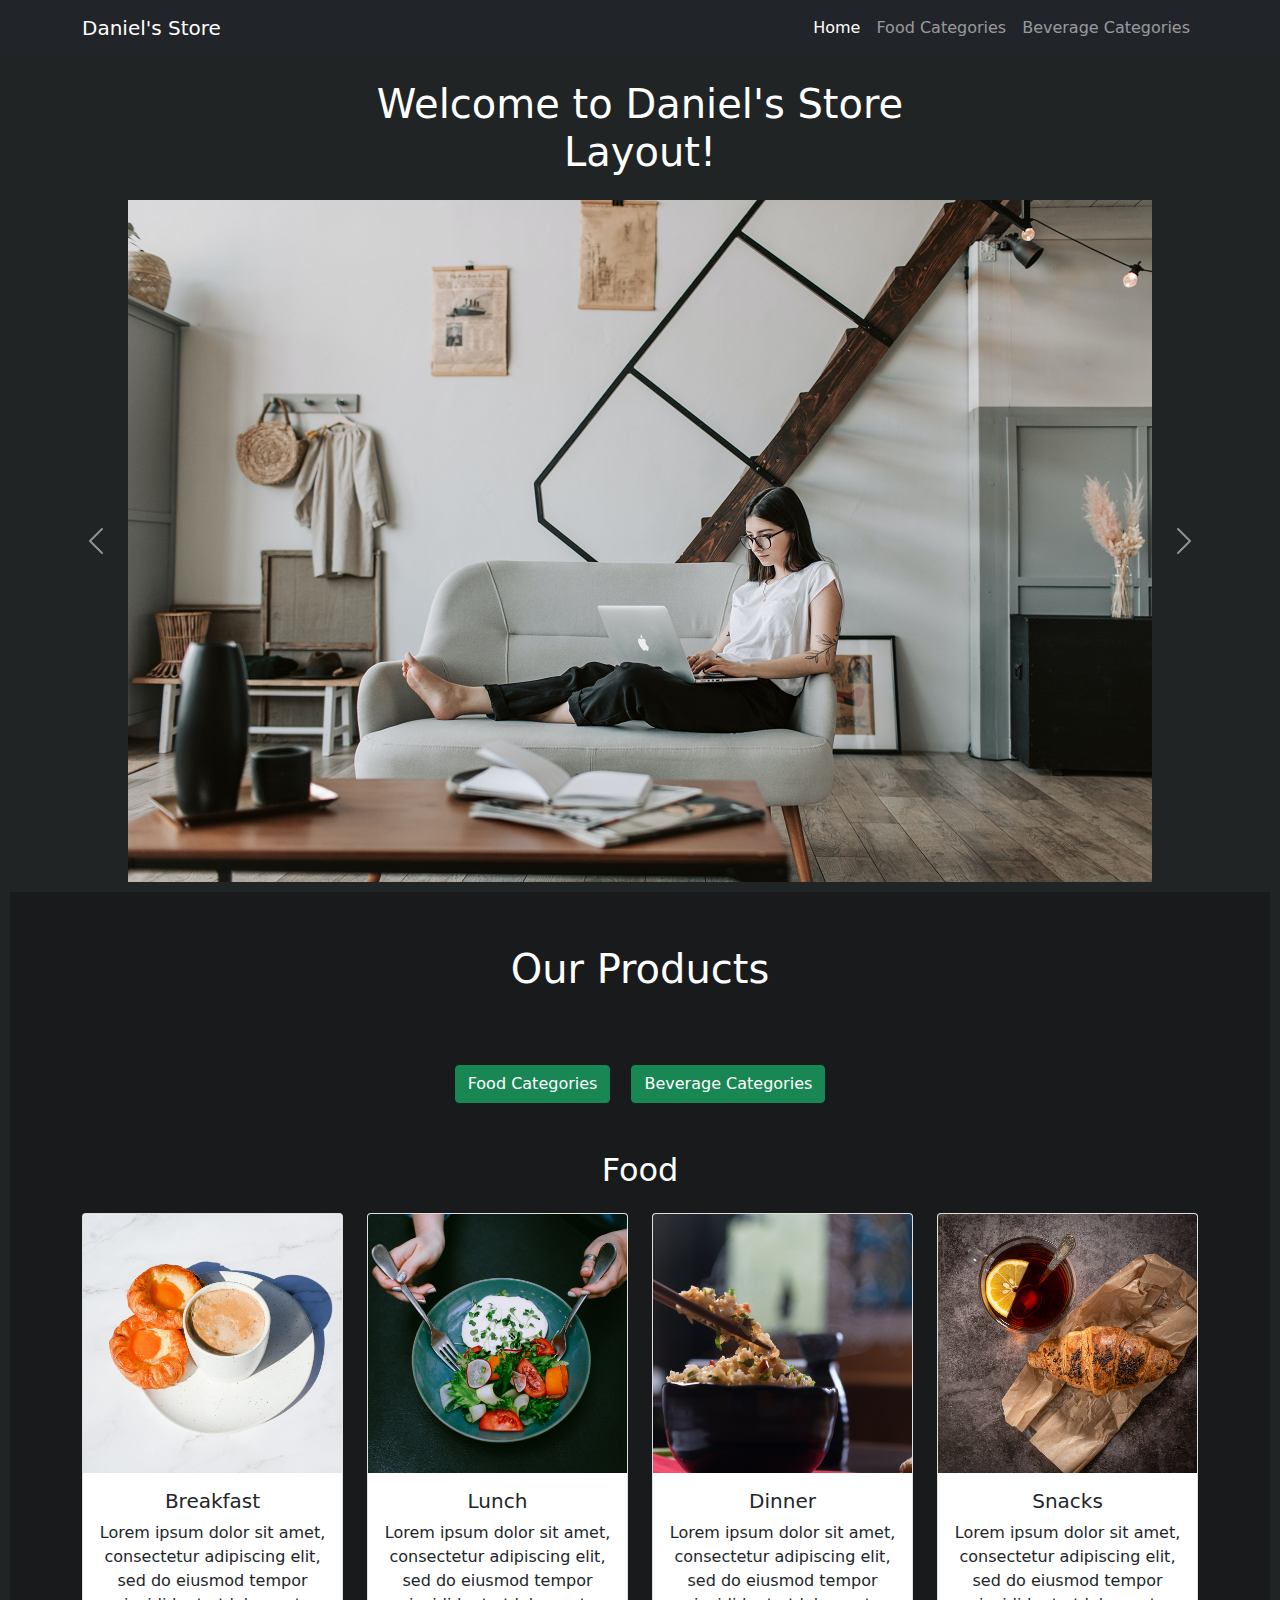
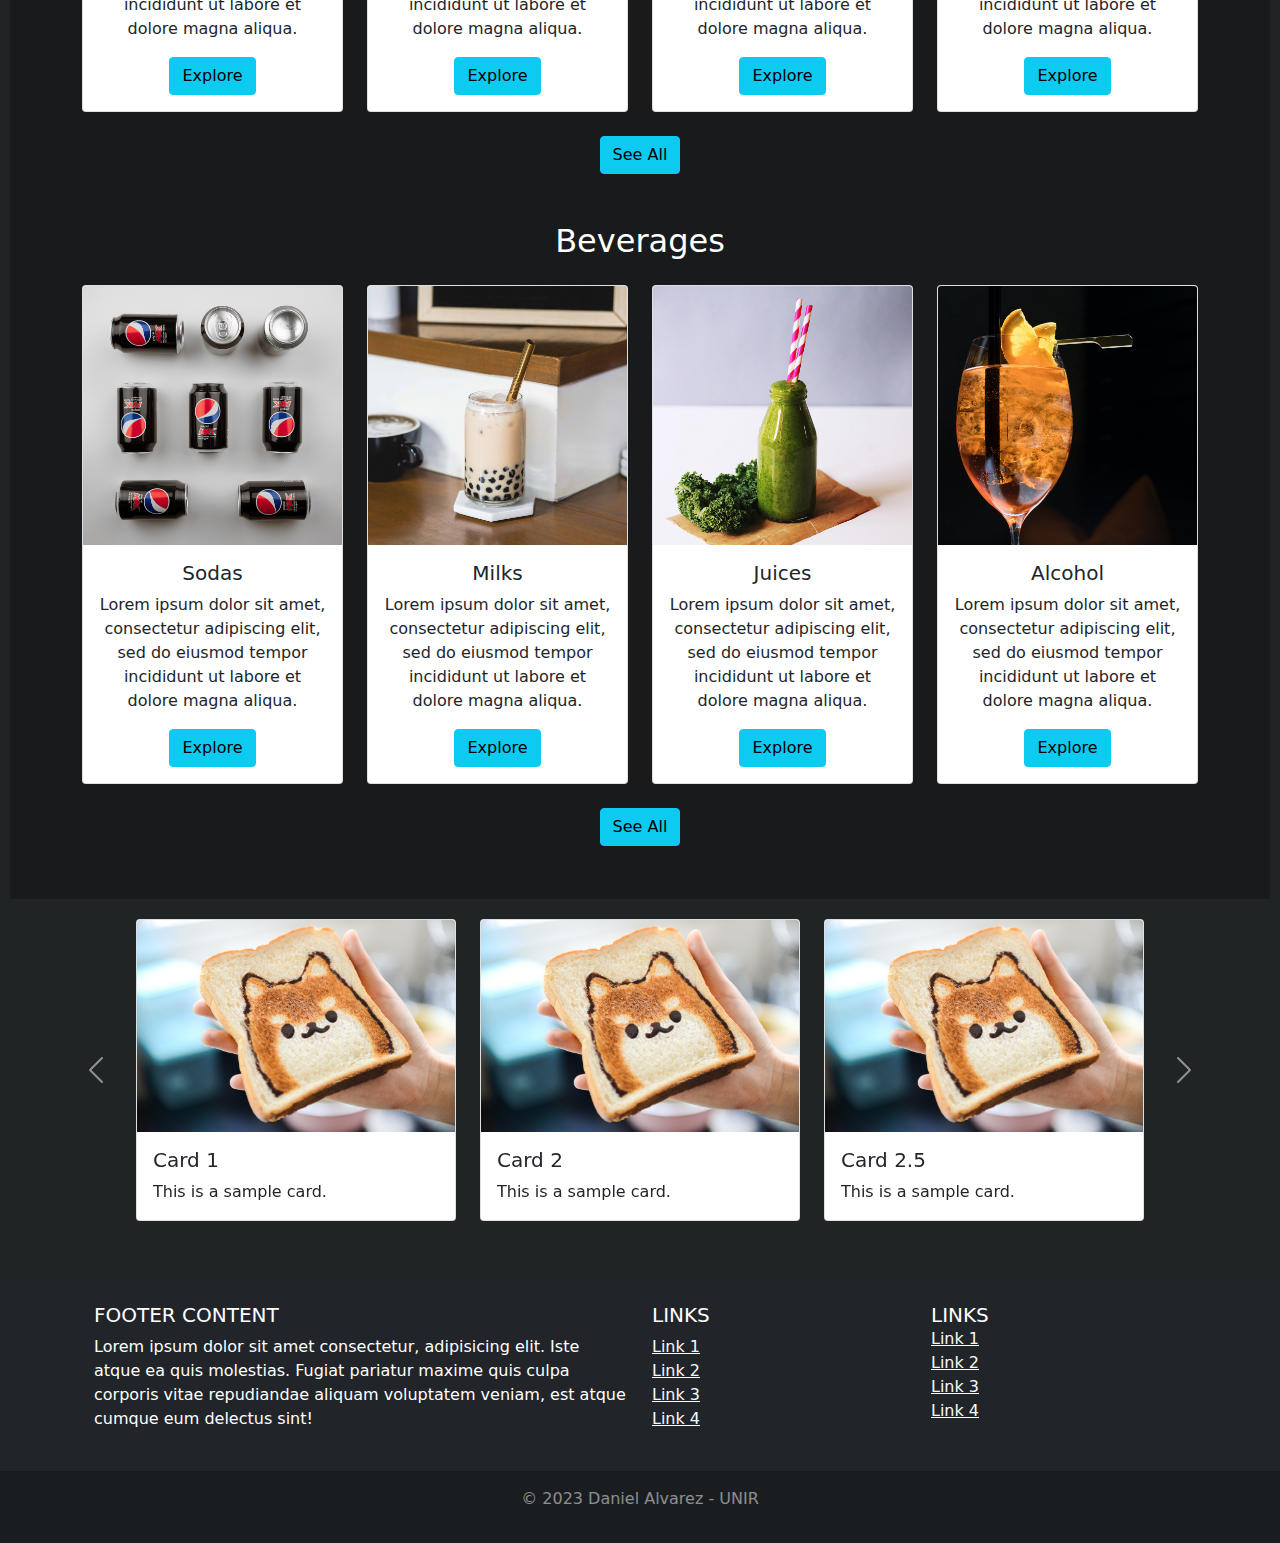
<file: index.html>
<!DOCTYPE html>
<html lang="en">

<head>
    <meta charset="UTF-8" />
    <meta http-equiv="X-UA-Compatible" content="IE=edge" />
    <meta name="viewport" content="width=device-width, initial-scale=1.0" />
    <title>Daniel's Store</title>
    <!-- Bootstrap CSS -->
    <link rel="stylesheet" href="css/bootstrap.min.css">
    <script src="js/bootstrap.bundle.js">

    </script>
</head>


<body>
    <header>
        <nav class="navbar navbar-expand-lg navbar-dark bg-dark">
            <div class="container">
                <a class="navbar-brand" href="#">Daniel's Store</a>
                <button class="navbar-toggler" type="button" data-bs-toggle="collapse"
                    data-bs-target="#navbarNav" aria-controls="navbarNav" aria-expanded="false"
                    aria-label="Toggle navigation">
                    <span class="navbar-toggler-icon"></span>
                </button>
                <div class="collapse navbar-collapse justify-content-end" id="navbarNav">
                    <ul class="navbar-nav">
                        <li class="nav-item">
                            <a class="nav-link active" aria-current="page" href="#">Home</a>
                        </li>
                        <li class="nav-item">
                            <a class="nav-link" href="pages/food.html">Food Categories</a>
                        </li>
                        <li class="nav-item">
                            <a class="nav-link" href="pages/beverages.html">Beverage Categories</a>
                        </li>
                    </ul>
                </div>
            </div>
        </nav>
    </header>

    <main>

        <div class="row justify-content-center text-white">
            <div class="col-md-6 text-center">
                <br>
                <h1 class="mb-4">Welcome to Daniel's Store Layout!</h1>
            </div>
        </div>
        <!-- Carousel -->
        <div id="slides" class="carousel slide">
            <div class="carousel-inner">
                <div class="carousel-item active">
                    <img class="d-block w-100" src="images/buy.png" alt="First slide">
                </div>
                <div class="carousel-item">
                    <img class="d-block w-100" src="images/cc.png" alt="Second slide">
                </div>
                <div class="carousel-item">
                    <img class="d-block w-100" src="images/shop.png" alt="Third slide">
                </div>
            </div>
            <button class="carousel-control-prev" type="button" data-bs-target="#slides"
                data-bs-slide="prev">
                <span class="carousel-control-prev-icon" aria-hidden="true"></span>
                <span class="visually-hidden">Previous</span>
            </button>
            <button class="carousel-control-next" type="button" data-bs-target="#slides"
                data-bs-slide="next">
                <span class="carousel-control-next-icon" aria-hidden="true"></span>
                <span class="visually-hidden">Next</span>
            </button>
        </div>

        <div id="filters__content">
            <div class="row justify-content-center">
                <div class="col-md-6 text-center text-white">
                    <br>
                    <br>
                    <h1 class="mb-4">Our Products</h1>
                </div>
            </div>
            <!-- Filter Buttons -->
            <div class="container my-5">
                <div class="row justify-content-center">
                    <div class="col-md-6 text-center bg-transparent">
                        <button id="foodCategoriesBtn" type="button" class="btn btn-success mx-2"
                            data-toggle="collapse" data-target="#foodCategories"
                            aria-expanded="false" aria-controls="foodCategories">Food
                            Categories</button>
                        <button id="beverageCategoriesBtn" type="button"
                            class="btn btn-success mx-2" data-toggle="collapse"
                            data-target="#beverageCategories" aria-expanded="false"
                            aria-controls="beverageCategories">Beverage Categories</button>
                    </div>
                </div>
            </div>

            <!-- Food Categories -->
            <div id="foodCategories">
                <div class="container my-5">
                    <div class="row justify-content-center">
                        <div class="col-md-6 text-center">
                            <h2 class="mb-4 text-white">Food</h2>
                        </div>
                    </div>
                    <div class="row justify-content-center">
                        <div class="col-md-3 text-center mb-4">
                            <div class="card">
                                <img src="images/breakfast.jpg" class="card-img-top" alt="...">
                                <div class="card-body">
                                    <h5 class="card-title">Breakfast</h5>
                                    <p class="card-text">Lorem ipsum dolor sit amet, consectetur
                                        adipiscing elit, sed do
                                        eiusmod tempor incididunt ut labore et dolore magna aliqua.
                                    </p>
                                    <a href="#" class="btn btn-info">Explore</a>
                                </div>
                            </div>
                        </div>
                        <div class="col-md-3 text-center mb-4">
                            <div class="card">
                                <img src="images/lunch.jpg" class="card-img-top" alt="...">
                                <div class="card-body">
                                    <h5 class="card-title">Lunch</h5>
                                    <p class="card-text">Lorem ipsum dolor sit amet, consectetur
                                        adipiscing elit, sed do
                                        eiusmod tempor incididunt ut labore et dolore magna aliqua.
                                    </p>
                                    <a href="#" class="btn btn-info">Explore</a>
                                </div>
                            </div>
                        </div>
                        <div class="col-md-3 text-center mb-4">
                            <div class="card">
                                <img src="images/dinner.jpg" class="card-img-top" alt="...">
                                <div class="card-body">
                                    <h5 class="card-title">Dinner</h5>
                                    <p class="card-text">Lorem ipsum dolor sit amet, consectetur
                                        adipiscing elit, sed do
                                        eiusmod tempor incididunt ut labore et dolore magna aliqua.
                                    </p>
                                    <a href="#" class="btn btn-info">Explore</a>
                                </div>
                            </div>
                        </div>
                        <div class="col-md-3 text-center mb-4">
                            <div class="card">
                                <img src="images/snack.jpg" class="card-img-top" alt="...">
                                <div class="card-body">
                                    <h5 class="card-title">Snacks</h5>
                                    <p class="card-text">Lorem ipsum dolor sit amet, consectetur
                                        adipiscing elit, sed do
                                        eiusmod tempor incididunt ut labore et dolore magna aliqua.
                                    </p>
                                    <a href="#" class="btn btn-info">Explore</a>
                                </div>
                            </div>
                        </div>
                        <div class="col-md-6 text-center">
                            <div class="display-flex">
                                <a href="pages/food.html" class="btn btn-info">See All</a>
                            </div>
                        </div>
                    </div>
                </div>


            </div>

            <!-- Beverages Categories -->
            <div id="beverageCategories">
                <div class="container my-5">
                    <div class="row justify-content-center">
                        <div class="col-md-6 text-center">
                            <h2 class="mb-4 text-white">Beverages</h2>
                        </div>
                    </div>
                    <div class="row justify-content-center">
                        <div class="col-md-3 text-center mb-4">
                            <div class="card">
                                <img src="images/soda.jpg" class="card-img-top" alt="...">
                                <div class="card-body">
                                    <h5 class="card-title">Sodas</h5>
                                    <p class="card-text">Lorem ipsum dolor sit amet, consectetur
                                        adipiscing elit, sed do
                                        eiusmod tempor incididunt ut labore et dolore magna aliqua.
                                    </p>
                                    <a href="#" class="btn btn-info">Explore</a>
                                </div>
                            </div>
                        </div>
                        <div class="col-md-3 text-center mb-4">
                            <div class="card">
                                <img src="images/milk.jpg" class="card-img-top" alt="...">
                                <div class="card-body">
                                    <h5 class="card-title">Milks</h5>
                                    <p class="card-text">Lorem ipsum dolor sit amet, consectetur
                                        adipiscing elit, sed do
                                        eiusmod tempor incididunt ut labore et dolore magna aliqua.
                                    </p>
                                    <a href="#" class="btn btn-info">Explore</a>
                                </div>
                            </div>
                        </div>
                        <div class="col-md-3 text-center mb-4">
                            <div class="card">
                                <img src="images/juices.jpg" class="card-img-top" alt="...">
                                <div class="card-body">
                                    <h5 class="card-title">Juices</h5>
                                    <p class="card-text">Lorem ipsum dolor sit amet, consectetur
                                        adipiscing elit, sed do
                                        eiusmod tempor incididunt ut labore et dolore magna aliqua.
                                    </p>
                                    <a href="#" class="btn btn-info">Explore</a>
                                </div>
                            </div>
                        </div>
                        <div class="col-md-3 text-center mb-4">
                            <div class="card">
                                <img src="images/alcohol.jpg" class="card-img-top" alt="...">
                                <div class="card-body">
                                    <h5 class="card-title">Alcohol</h5>
                                    <p class="card-text">Lorem ipsum dolor sit amet, consectetur
                                        adipiscing elit, sed do
                                        eiusmod tempor incididunt ut labore et dolore magna aliqua.
                                    </p>
                                    <a href="#" class="btn btn-info">Explore</a>
                                </div>
                            </div>
                        </div>
                        <div class="col-md-6 text-center">
                            <div class="display-flex">
                                <a href="pages/beverages.html" class="btn btn-info">See All</a>
                            </div>
                        </div>
                    </div>

                </div>


            </div>

            <script>
                document.getElementById("beverageCategoriesBtn").addEventListener("click",
                    function () {
                        // Get the elements that need to be updated
                        var foodCategoriesTitle = document.querySelector("#foodCategories h2");
                        var foodCategoriesCards = document.querySelectorAll(
                            "#foodCategories .card");

                        // Hide the food categories content
                        document.querySelector("#foodCategories").classList.add("d-none");

                        // Show the beverage categories content
                        document.querySelector("#beverageCategories").classList.remove(
                        "d-none");

                        // Update the title of the beverage categories section
                        document.querySelector("#beverageCategories h2").textContent =
                            "Beverage Categories";

                        // Update the outline of the buttons
                        document.querySelector("#foodCategoriesBtn").classList.remove(
                            "btn-outline-primary");
                        document.querySelector("#beverageCategoriesBtn").classList.add(
                            "btn-outline-primary");
                    });

                document.getElementById("foodCategoriesBtn").addEventListener("click", function () {
                    // Get the elements that need to be updated
                    var beverageCategoriesTitle = document.querySelector(
                        "#beverageCategories h2");
                    var beverageCategoriesCards = document.querySelectorAll(
                        "#beverageCategories .card");

                    // Hide the beverage categories content
                    document.querySelector("#beverageCategories").classList.add("d-none");

                    // Show the food categories content
                    document.querySelector("#foodCategories").classList.remove("d-none");

                    // Update the title of the food categories section
                    document.querySelector("#foodCategories h2").textContent =
                        "Food Categories";

                    // Update the outline of the buttons
                    document.querySelector("#beverageCategoriesBtn").classList.remove(
                        "btn-outline-primary");
                    document.querySelector("#foodCategoriesBtn").classList.add(
                        "btn-outline-primary");
                });
            </script>
        </div>

        <div id="carouselExampleControls" class="carousel slide" data-bs-ride="carousel">
            <div class="carousel-inner">
                <div class="carousel-item active">
                    <div class="row">
                        <div class="col">
                            <div class="card">
                                <img src="images/bread.jpg" class="card-img-top" alt="...">
                                <div class="card-body">
                                    <h5 class="card-title">Card 1</h5>
                                    <p class="card-text">This is a sample card.</p>
                                </div>
                            </div>
                        </div>
                        <div class="col">
                            <div class="card">
                                <img src="images/bread.jpg" class="card-img-top" alt="...">
                                <div class="card-body">
                                    <h5 class="card-title">Card 2</h5>
                                    <p class="card-text">This is a sample card.</p>
                                </div>
                            </div>
                        </div>
                        <div class="col">
                            <div class="card">
                                <img src="images/bread.jpg" class="card-img-top" alt="...">
                                <div class="card-body">
                                    <h5 class="card-title">Card 2.5</h5>
                                    <p class="card-text">This is a sample card.</p>
                                </div>
                            </div>
                        </div>
                    </div>
                </div>
                <div class="carousel-item">
                    <div class="row">
                        <div class="col">
                            <div class="card">
                                <img src="images/bread.jpg" class="card-img-top" alt="...">
                                <div class="card-body">
                                    <h5 class="card-title">Card 3</h5>
                                    <p class="card-text">This is a sample card.</p>
                                </div>
                            </div>
                        </div>
                        <div class="col">
                            <div class="card">
                                <img src="images/bread.jpg" class="card-img-top" alt="...">
                                <div class="card-body">
                                    <h5 class="card-title">Card 4</h5>
                                    <p class="card-text">This is a sample card.</p>
                                </div>
                            </div>
                        </div>
                        <div class="col">
                            <div class="card">
                                <img src="images/bread.jpg" class="card-img-top" alt="...">
                                <div class="card-body">
                                    <h5 class="card-title">Card 4.5</h5>
                                    <p class="card-text">This is a sample card.</p>
                                </div>
                            </div>
                        </div>
                    </div>
                </div>
                <div class="carousel-item">
                    <div class="row">
                        <div class="col">
                            <div class="card">
                                <img src="images/bread.jpg" class="card-img-top" alt="...">
                                <div class="card-body">
                                    <h5 class="card-title">Card 5</h5>
                                    <p class="card-text">This is a sample card.</p>
                                </div>
                            </div>
                        </div>
                        <div class="col">
                            <div class="card">
                                <img src="images/bread.jpg" class="card-img-top" alt="...">
                                <div class="card-body">
                                    <h5 class="card-title">Card 6</h5>
                                    <p class="card-text">This is a sample card.</p>
                                </div>
                            </div>
                        </div>
                        <div class="col">
                            <div class="card">
                                <img src="images/bread.jpg" class="card-img-top" alt="...">
                                <div class="card-body">
                                    <h5 class="card-title">Card 6.5</h5>
                                    <p class="card-text">This is a sample card.</p>
                                </div>
                            </div>
                        </div>
                    </div>
                </div>
            </div>
            <button class="carousel-control-prev" type="button"
                data-bs-target="#carouselExampleControls" data-bs-slide="prev">
                <span class="carousel-control-prev-icon" aria-hidden="false"></span>
                <span class="visually-hidden">Previous</span>
            </button>
            <button class="carousel-control-next" type="button"
                data-bs-target="#carouselExampleControls" data-bs-slide="next">
                <span class="carousel-control-next-icon" aria-hidden="false"></span>
                <span class="visually-hidden">Next</span>
            </button>
        </div>
        <br>
        <br>
    </main>
    <footer id="footersection" class="bg-dark text-center text-lg-start">
        <div class="container p-4">
            <div class="row">
                <div class="col-lg-6 col-md-12 mb-4 mb-md-0">
                    <h5 class="text-uppercase text-white">Footer Content</h5>

                    <p id="footertext">
                        Lorem ipsum dolor sit amet consectetur, adipisicing elit. Iste atque ea quis
                        molestias. Fugiat pariatur maxime quis culpa corporis vitae repudiandae
                        aliquam
                        voluptatem veniam, est atque cumque eum delectus sint!
                    </p>
                </div>

                <div class="col-lg-3 col-md-6 mb-4 mb-md-0">
                    <h5 class="text-uppercase text-white">Links</h5>

                    <ul class="list-unstyled mb-0">
                        <li>
                            <a href="#!" class="text-light">Link 1</a>
                        </li>
                        <li>
                            <a href="#!" class="text-light">Link 2</a>
                        </li>
                        <li>
                            <a href="#!" class="text-light">Link 3</a>
                        </li>
                        <li>
                            <a href="#!" class="text-light">Link 4</a>
                        </li>
                    </ul>
                </div>

                <div class="col-lg-3 col-md-6 mb-4 mb-md-0">
                    <h5 class="text-uppercase mb-0 text-white">Links</h5>

                    <ul class="list-unstyled">
                        <li>
                            <a href="#!" class="text-light">Link 1</a>
                        </li>
                        <li>
                            <a href="#!" class="text-light">Link 2</a>
                        </li>
                        <li>
                            <a href="#!" class="text-light">Link 3</a>
                        </li>
                        <li>
                            <a href="#!" class="text-light">Link 4</a>
                        </li>
                    </ul>
                </div>
            </div>
        </div>

        <div class="text-center p-3" style="background-color: rgba(0, 0, 0, 0.2);">
            <p class="text-white-50">
                © 2023 Daniel Alvarez - UNIR
            </p>
        </div>
    </footer>

</body>

</html>
</file>
